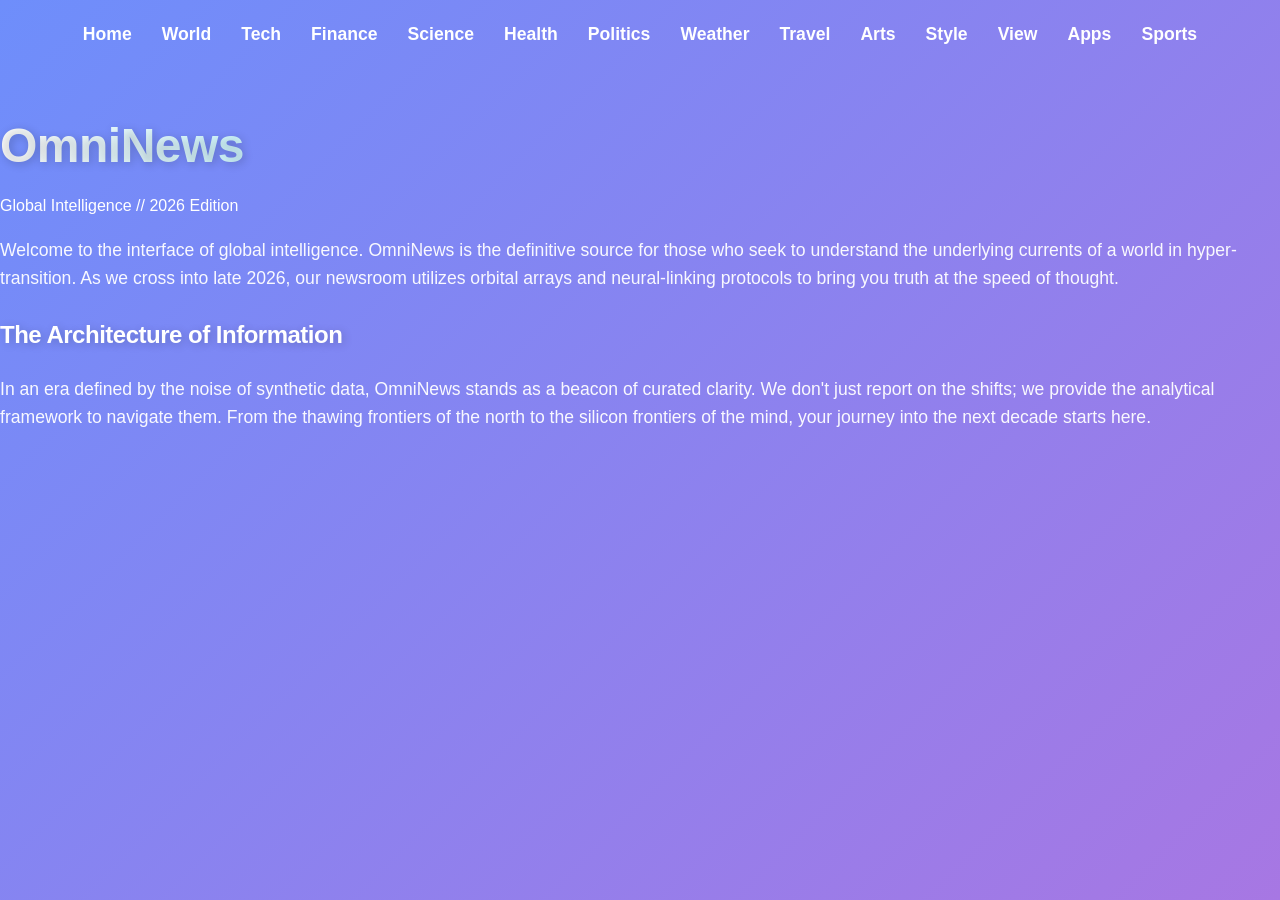
<file: index.html>
<!DOCTYPE html>
<html lang="en">
<head>
    <meta charset="UTF-8"><meta name="viewport" content="width=device-width, initial-scale=1.0">
    <title>OmniNews | Home</title>
    <link rel="stylesheet" href="style.css">
</head>
<body>
<nav>
    <a href="index.html">Home</a><a href="world.html">World</a><a href="tech.html">Tech</a><a href="finance.html">Finance</a><a href="science.html">Science</a><a href="health.html">Health</a><a href="politics.html">Politics</a><a href="weather.html">Weather</a><a href="travel.html">Travel</a><a href="entertainment.html">Arts</a><a href="lifestyle.html">Style</a><a href="opinion.html">View</a><a href="apps.html">Apps</a><a href="sports.html">Sports</a>
</nav>
<section class="hero" style="background-image: url('https://images.unsplash.com/photo-1451187580459-43490279c0fa?w=1600')">
    <div class="hero-text"><h1>OmniNews</h1></div>
</section>
<main class="content-wrapper">
    <span class="meta">Global Intelligence // 2026 Edition</span>
    <article class="article-body">
        <p class="drop-cap">Welcome to the interface of global intelligence. OmniNews is the definitive source for those who seek to understand the underlying currents of a world in hyper-transition. As we cross into late 2026, our newsroom utilizes orbital arrays and neural-linking protocols to bring you truth at the speed of thought.</p>
        <h2>The Architecture of Information</h2>
        <p>In an era defined by the noise of synthetic data, OmniNews stands as a beacon of curated clarity. We don't just report on the shifts; we provide the analytical framework to navigate them. From the thawing frontiers of the north to the silicon frontiers of the mind, your journey into the next decade starts here.</p>
    </article>
</main>
</body>
</html>
</file>
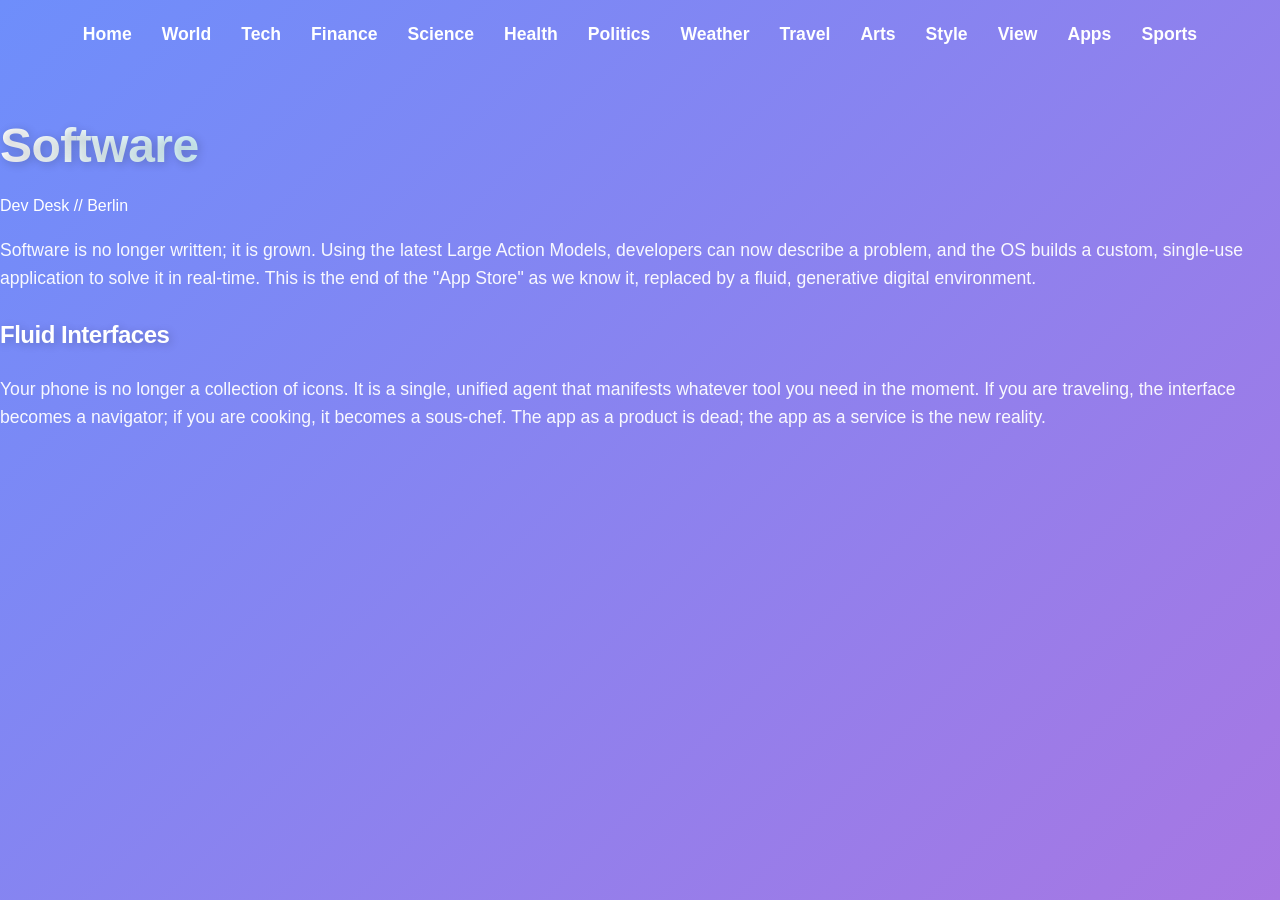
<file: apps.html>
<!DOCTYPE html>
<html lang="en">
<head>
    <meta charset="UTF-8"><meta name="viewport" content="width=device-width, initial-scale=1.0">
    <title>OmniNews | Apps</title>
<link rel="stylesheet" href="style.css">
</head>
<body>
<nav>
    <a href="index.html">Home</a><a href="world.html">World</a><a href="tech.html">Tech</a><a href="finance.html">Finance</a><a href="science.html">Science</a><a href="health.html">Health</a><a href="politics.html">Politics</a><a href="weather.html">Weather</a><a href="travel.html">Travel</a><a href="entertainment.html">Arts</a><a href="lifestyle.html">Style</a><a href="opinion.html">View</a><a href="apps.html">Apps</a><a href="sports.html">Sports</a>
</nav>
<section class="hero" style="background-image: url('https://images.unsplash.com/photo-1485827404703-89b55fcc595e?w=1600')">
    <div class="hero-text"><h1>Software</h1></div>
</section>
<main class="content-wrapper">
    <span class="meta">Dev Desk // Berlin</span>
    <article class="article-body">
        <p class="drop-cap">Software is no longer written; it is grown. Using the latest Large Action Models, developers can now describe a problem, and the OS builds a custom, single-use application to solve it in real-time. This is the end of the "App Store" as we know it, replaced by a fluid, generative digital environment.</p>
        <h2>Fluid Interfaces</h2>
        <p>Your phone is no longer a collection of icons. It is a single, unified agent that manifests whatever tool you need in the moment. If you are traveling, the interface becomes a navigator; if you are cooking, it becomes a sous-chef. The app as a product is dead; the app as a service is the new reality.</p>
    </article>
</main>
</body>
</html>
</file>
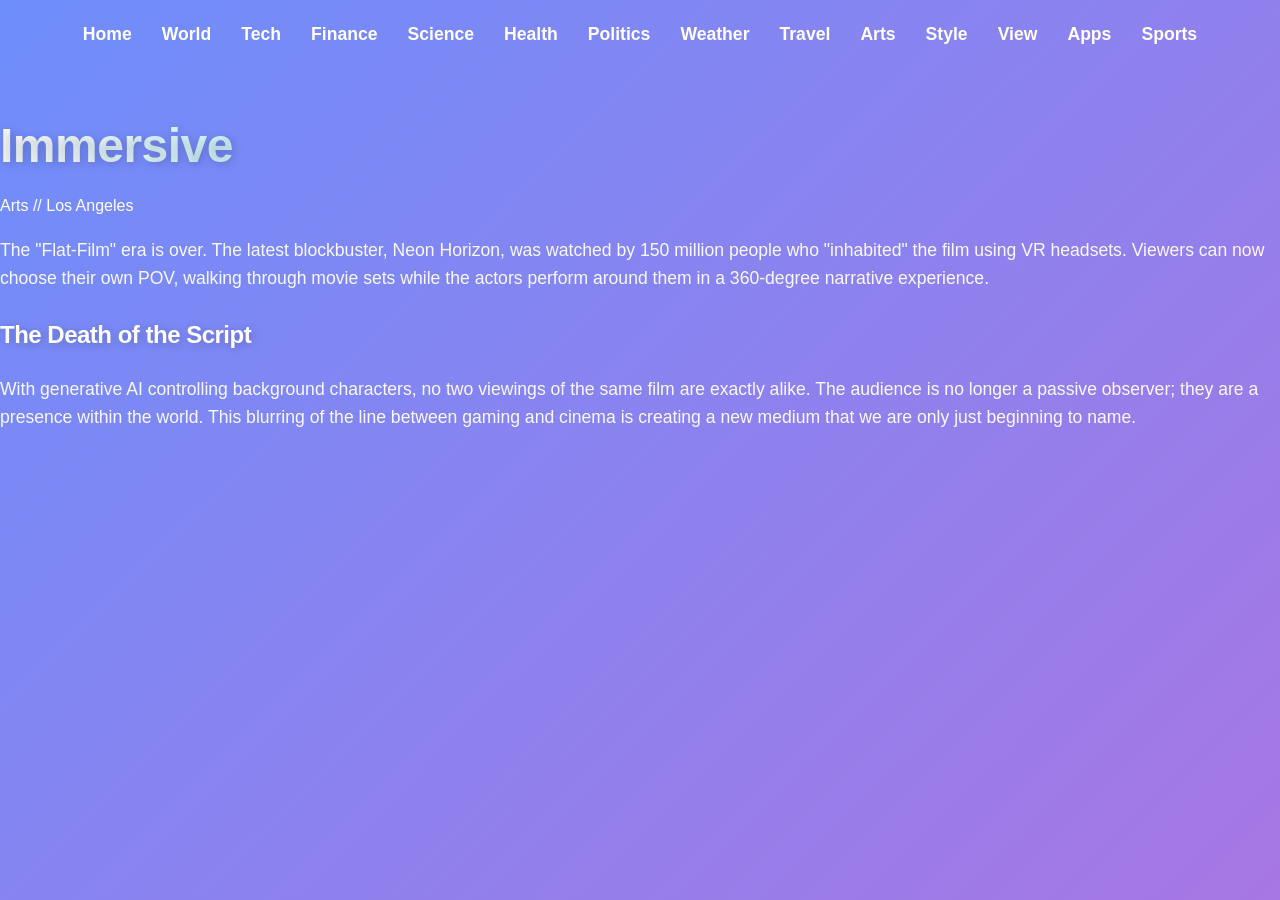
<file: entertainment.html>
<!DOCTYPE html>
<html lang="en">
<head>
    <meta charset="UTF-8"><meta name="viewport" content="width=device-width, initial-scale=1.0">
    <title>OmniNews | Entertainment</title>
    <link rel="stylesheet" href="style.css">
</head>
<body>
<nav>
    <a href="index.html">Home</a><a href="world.html">World</a><a href="tech.html">Tech</a><a href="finance.html">Finance</a><a href="science.html">Science</a><a href="health.html">Health</a><a href="politics.html">Politics</a><a href="weather.html">Weather</a><a href="travel.html">Travel</a><a href="entertainment.html">Arts</a><a href="lifestyle.html">Style</a><a href="opinion.html">View</a><a href="apps.html">Apps</a><a href="sports.html">Sports</a>
</nav>
<section class="hero" style="background-image: url('https://images.unsplash.com/photo-1492684223066-81342ee5ff30?w=1600')">
    <div class="hero-text"><h1>Immersive</h1></div>
</section>
<main class="content-wrapper">
    <span class="meta">Arts // Los Angeles</span>
    <article class="article-body">
        <p class="drop-cap">The "Flat-Film" era is over. The latest blockbuster, Neon Horizon, was watched by 150 million people who "inhabited" the film using VR headsets. Viewers can now choose their own POV, walking through movie sets while the actors perform around them in a 360-degree narrative experience.</p>
        <h2>The Death of the Script</h2>
        <p>With generative AI controlling background characters, no two viewings of the same film are exactly alike. The audience is no longer a passive observer; they are a presence within the world. This blurring of the line between gaming and cinema is creating a new medium that we are only just beginning to name.</p>
    </article>
</main>
</body>
</html>
</file>
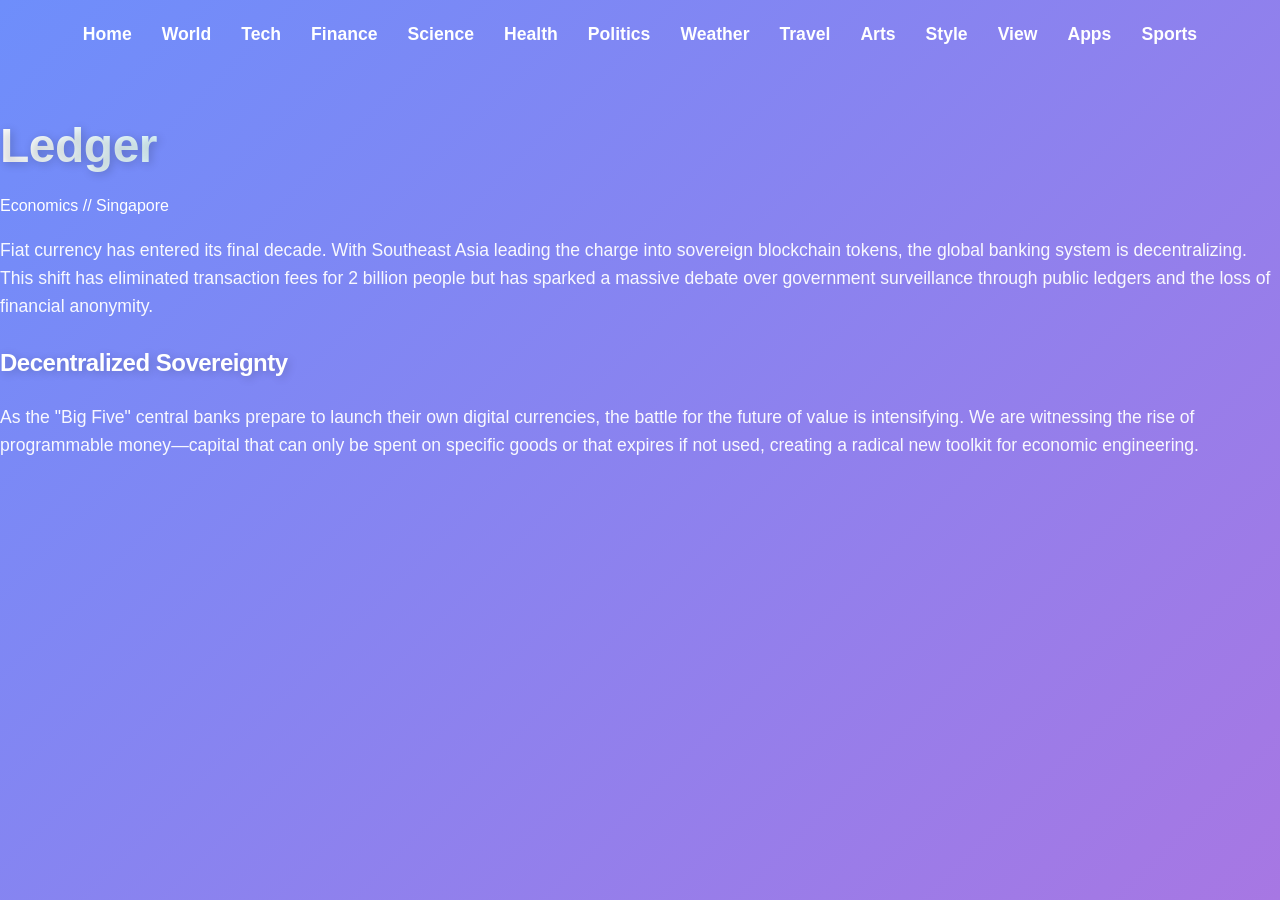
<file: finance.html>
<!DOCTYPE html>
<html lang="en">
<head>
    <meta charset="UTF-8"><meta name="viewport" content="width=device-width, initial-scale=1.0">
    <title>OmniNews | Finance</title>
    <link rel="stylesheet" href="style.css">
</head>
<body>
<nav>
    <a href="index.html">Home</a><a href="world.html">World</a><a href="tech.html">Tech</a><a href="finance.html">Finance</a><a href="science.html">Science</a><a href="health.html">Health</a><a href="politics.html">Politics</a><a href="weather.html">Weather</a><a href="travel.html">Travel</a><a href="entertainment.html">Arts</a><a href="lifestyle.html">Style</a><a href="opinion.html">View</a><a href="apps.html">Apps</a><a href="sports.html">Sports</a>
</nav>
<section class="hero" style="background-image: url('https://images.unsplash.com/photo-1611974715853-2b8ef9550513?w=1600')">
    <div class="hero-text"><h1>Ledger</h1></div>
</section>
<main class="content-wrapper">
    <span class="meta">Economics // Singapore</span>
    <article class="article-body">
        <p class="drop-cap">Fiat currency has entered its final decade. With Southeast Asia leading the charge into sovereign blockchain tokens, the global banking system is decentralizing. This shift has eliminated transaction fees for 2 billion people but has sparked a massive debate over government surveillance through public ledgers and the loss of financial anonymity.</p>
        <h2>Decentralized Sovereignty</h2>
        <p>As the "Big Five" central banks prepare to launch their own digital currencies, the battle for the future of value is intensifying. We are witnessing the rise of programmable money—capital that can only be spent on specific goods or that expires if not used, creating a radical new toolkit for economic engineering.</p>
    </article>
</main>
</body>
</html>
</file>
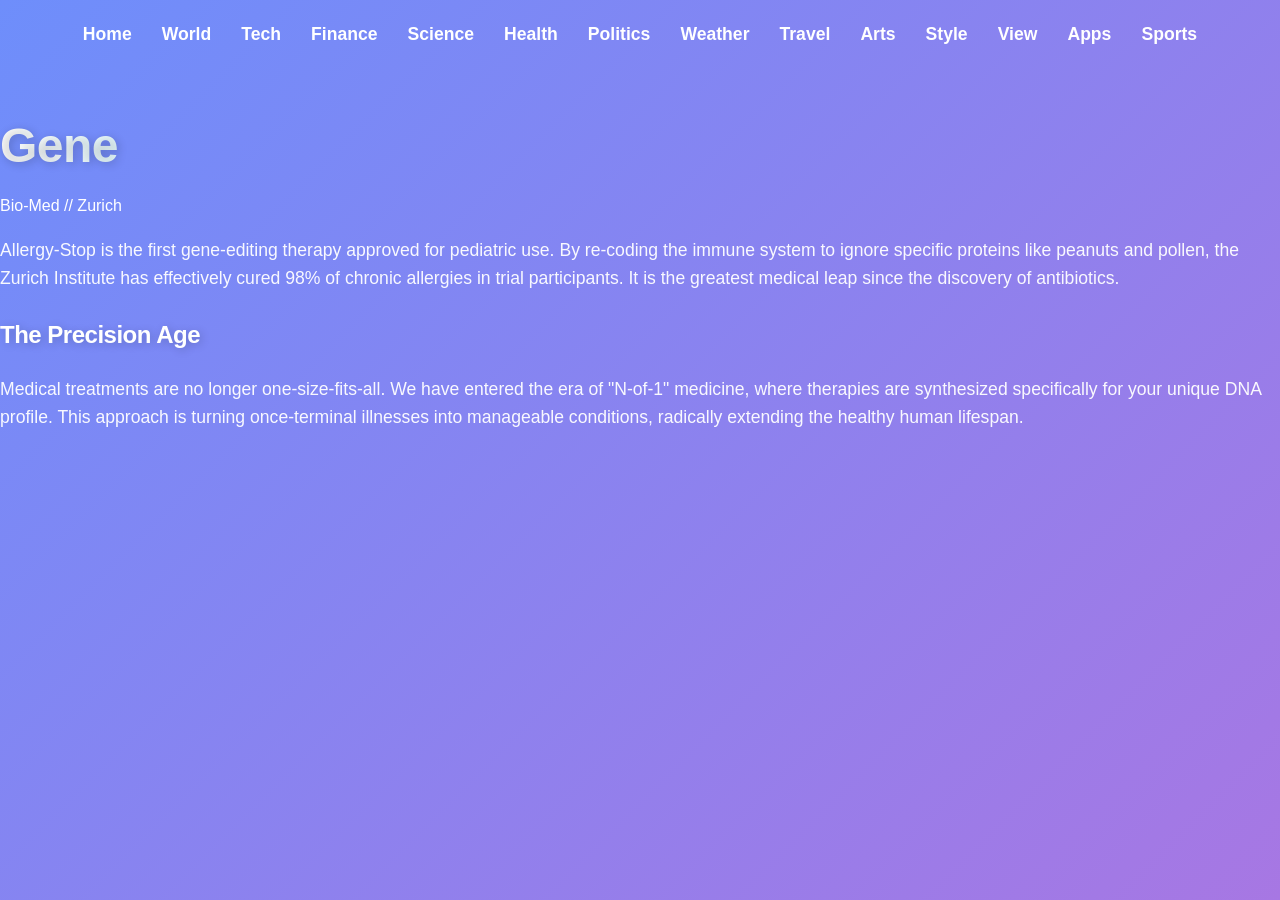
<file: health.html>
<!DOCTYPE html>
<html lang="en">
<head>
    <meta charset="UTF-8"><meta name="viewport" content="width=device-width, initial-scale=1.0">
    <title>OmniNews | Health</title>
    <link rel="stylesheet" href="style.css">
</head>
<body>
<nav>
    <a href="index.html">Home</a><a href="world.html">World</a><a href="tech.html">Tech</a><a href="finance.html">Finance</a><a href="science.html">Science</a><a href="health.html">Health</a><a href="politics.html">Politics</a><a href="weather.html">Weather</a><a href="travel.html">Travel</a><a href="entertainment.html">Arts</a><a href="lifestyle.html">Style</a><a href="opinion.html">View</a><a href="apps.html">Apps</a><a href="sports.html">Sports</a>
</nav>
<section class="hero" style="background-image: url('https://images.unsplash.com/photo-1505751172876-fa1923c5c528?w=1600')">
    <div class="hero-text"><h1>Gene</h1></div>
</section>
<main class="content-wrapper">
    <span class="meta">Bio-Med // Zurich</span>
    <article class="article-body">
        <p class="drop-cap">Allergy-Stop is the first gene-editing therapy approved for pediatric use. By re-coding the immune system to ignore specific proteins like peanuts and pollen, the Zurich Institute has effectively cured 98% of chronic allergies in trial participants. It is the greatest medical leap since the discovery of antibiotics.</p>
        <h2>The Precision Age</h2>
        <p>Medical treatments are no longer one-size-fits-all. We have entered the era of "N-of-1" medicine, where therapies are synthesized specifically for your unique DNA profile. This approach is turning once-terminal illnesses into manageable conditions, radically extending the healthy human lifespan.</p>
    </article>
</main>
</body>
</html>
</file>
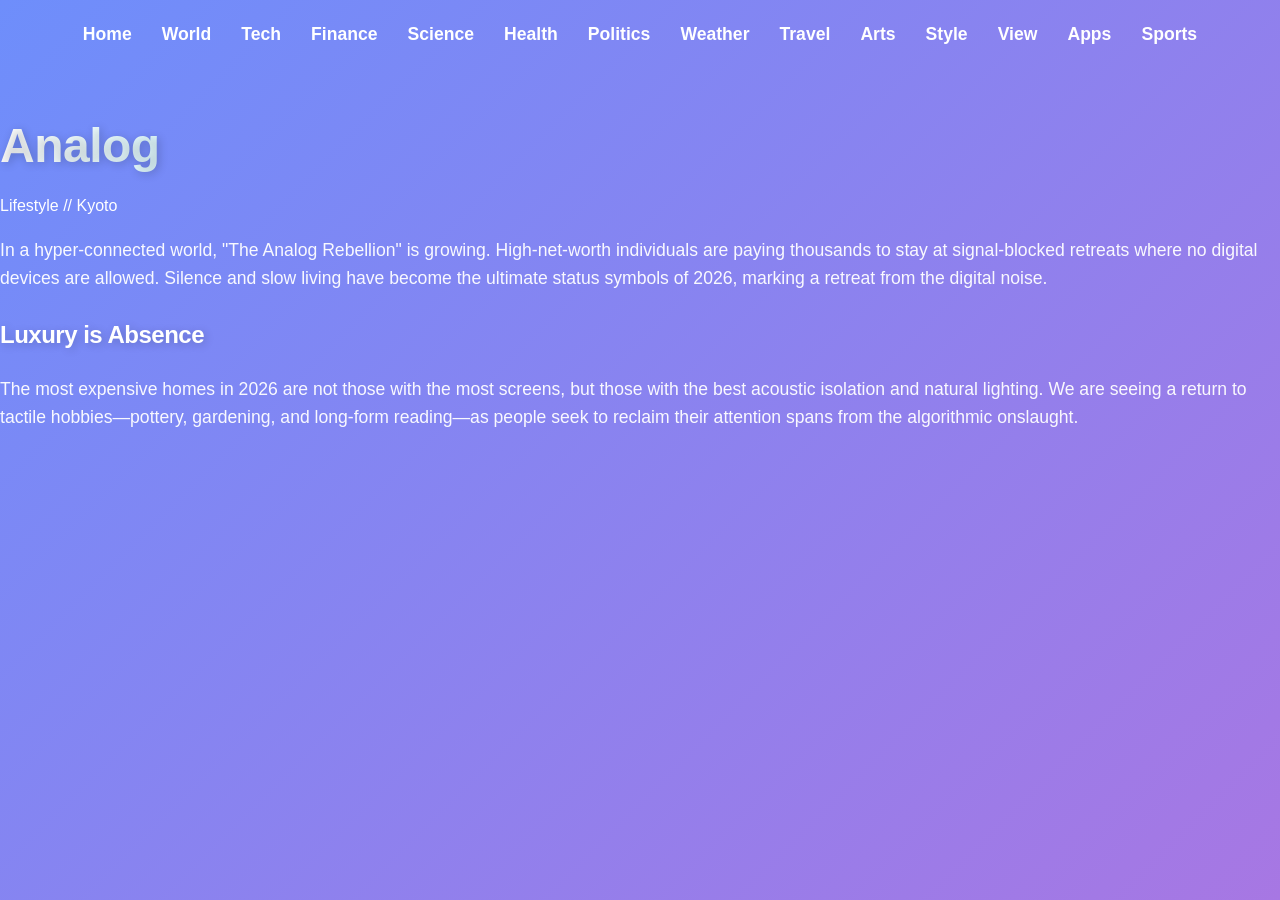
<file: lifestyle.html>
<!DOCTYPE html>
<html lang="en">
<head>
    <meta charset="UTF-8"><meta name="viewport" content="width=device-width, initial-scale=1.0">
    <title>OmniNews | Lifestyle</title>
    <link rel="stylesheet" href="style.css">
</head>
<body>
<nav>
    <a href="index.html">Home</a><a href="world.html">World</a><a href="tech.html">Tech</a><a href="finance.html">Finance</a><a href="science.html">Science</a><a href="health.html">Health</a><a href="politics.html">Politics</a><a href="weather.html">Weather</a><a href="travel.html">Travel</a><a href="entertainment.html">Arts</a><a href="lifestyle.html">Style</a><a href="opinion.html">View</a><a href="apps.html">Apps</a><a href="sports.html">Sports</a>
</nav>
<section class="hero" style="background-image: url('https://images.unsplash.com/photo-1511140592863-707d97bc644a?w=1600')">
    <div class="hero-text"><h1>Analog</h1></div>
</section>
<main class="content-wrapper">
    <span class="meta">Lifestyle // Kyoto</span>
    <article class="article-body">
        <p class="drop-cap">In a hyper-connected world, "The Analog Rebellion" is growing. High-net-worth individuals are paying thousands to stay at signal-blocked retreats where no digital devices are allowed. Silence and slow living have become the ultimate status symbols of 2026, marking a retreat from the digital noise.</p>
        <h2>Luxury is Absence</h2>
        <p>The most expensive homes in 2026 are not those with the most screens, but those with the best acoustic isolation and natural lighting. We are seeing a return to tactile hobbies—pottery, gardening, and long-form reading—as people seek to reclaim their attention spans from the algorithmic onslaught.</p>
    </article>
</main>
</body>
</html>
</file>
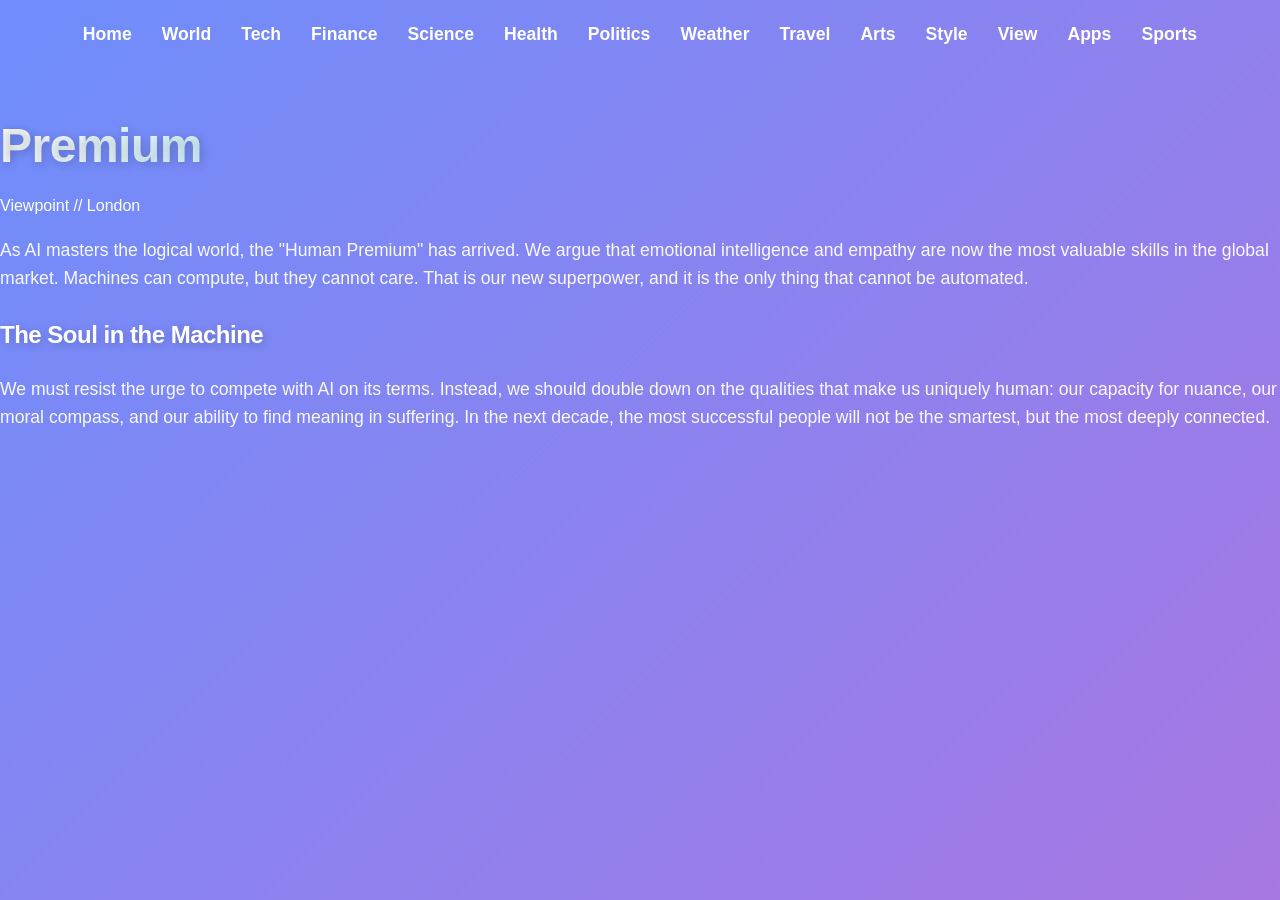
<file: opinion.html>
<!DOCTYPE html>
<html lang="en">
<head>
    <meta charset="UTF-8"><meta name="viewport" content="width=device-width, initial-scale=1.0">
    <title>OmniNews | Opinion</title>
    <link rel="stylesheet" href="style.css">
</head>
<body>
<nav>
    <a href="index.html">Home</a><a href="world.html">World</a><a href="tech.html">Tech</a><a href="finance.html">Finance</a><a href="science.html">Science</a><a href="health.html">Health</a><a href="politics.html">Politics</a><a href="weather.html">Weather</a><a href="travel.html">Travel</a><a href="entertainment.html">Arts</a><a href="lifestyle.html">Style</a><a href="opinion.html">View</a><a href="apps.html">Apps</a><a href="sports.html">Sports</a>
</nav>
<section class="hero" style="background-image: url('https://images.unsplash.com/photo-1455390582262-044cdead277a?w=1600')">
    <div class="hero-text"><h1>Premium</h1></div>
</section>
<main class="content-wrapper">
    <span class="meta">Viewpoint // London</span>
    <article class="article-body">
        <p class="drop-cap">As AI masters the logical world, the "Human Premium" has arrived. We argue that emotional intelligence and empathy are now the most valuable skills in the global market. Machines can compute, but they cannot care. That is our new superpower, and it is the only thing that cannot be automated.</p>
        <h2>The Soul in the Machine</h2>
        <p>We must resist the urge to compete with AI on its terms. Instead, we should double down on the qualities that make us uniquely human: our capacity for nuance, our moral compass, and our ability to find meaning in suffering. In the next decade, the most successful people will not be the smartest, but the most deeply connected.</p>
    </article>
</main>
</body>
</html>
</file>
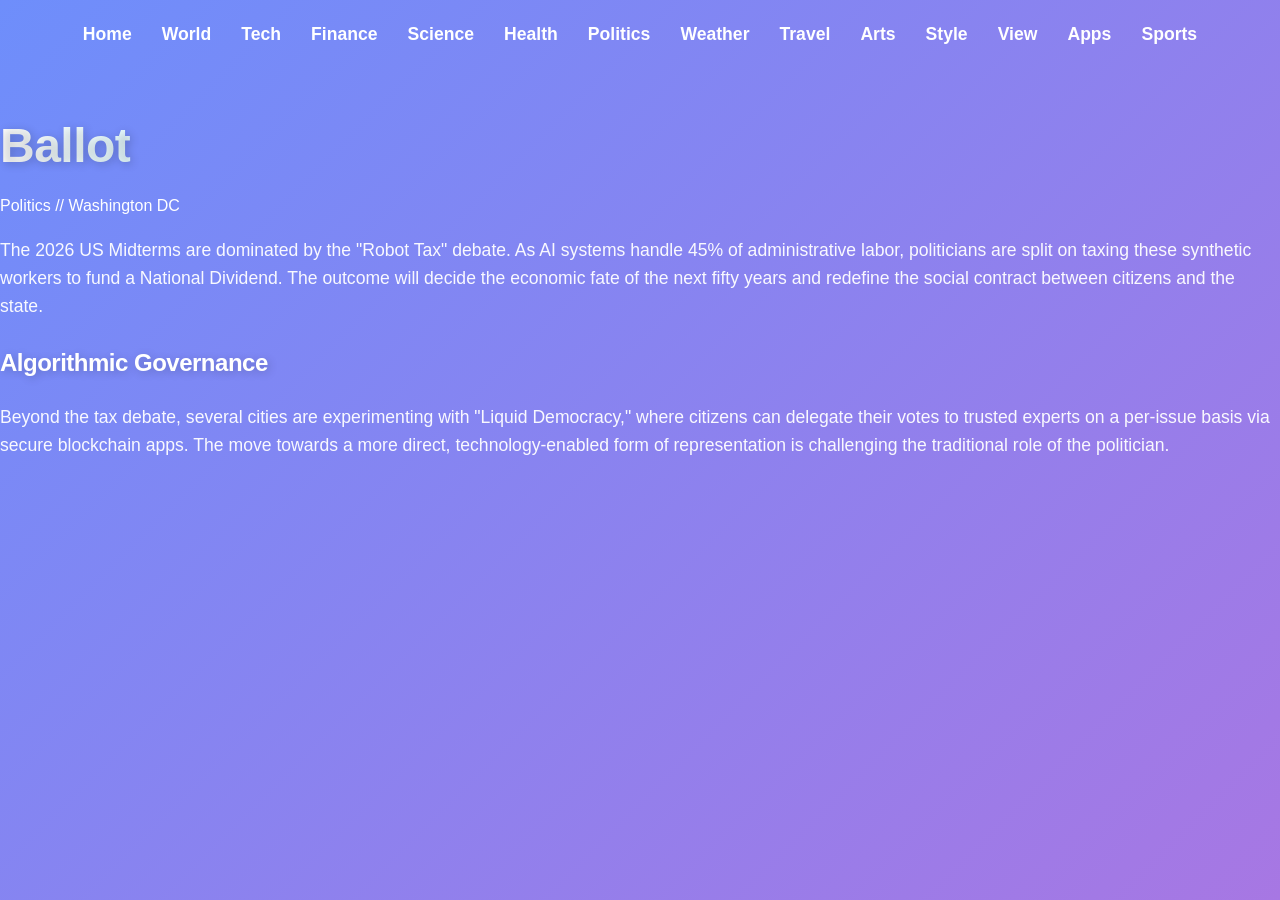
<file: politics.html>
<!DOCTYPE html>
<html lang="en">
<head>
    <meta charset="UTF-8"><meta name="viewport" content="width=device-width, initial-scale=1.0">
    <title>OmniNews | Politics</title>
    <link rel="stylesheet" href="style.css">
</head>
<body>
<nav>
    <a href="index.html">Home</a><a href="world.html">World</a><a href="tech.html">Tech</a><a href="finance.html">Finance</a><a href="science.html">Science</a><a href="health.html">Health</a><a href="politics.html">Politics</a><a href="weather.html">Weather</a><a href="travel.html">Travel</a><a href="entertainment.html">Arts</a><a href="lifestyle.html">Style</a><a href="opinion.html">View</a><a href="apps.html">Apps</a><a href="sports.html">Sports</a>
</nav>
<section class="hero" style="background-image: url('https://images.unsplash.com/photo-1529107386315-e1a2ed48a620?w=1600')">
    <div class="hero-text"><h1>Ballot</h1></div>
</section>
<main class="content-wrapper">
    <span class="meta">Politics // Washington DC</span>
    <article class="article-body">
        <p class="drop-cap">The 2026 US Midterms are dominated by the "Robot Tax" debate. As AI systems handle 45% of administrative labor, politicians are split on taxing these synthetic workers to fund a National Dividend. The outcome will decide the economic fate of the next fifty years and redefine the social contract between citizens and the state.</p>
        <h2>Algorithmic Governance</h2>
        <p>Beyond the tax debate, several cities are experimenting with "Liquid Democracy," where citizens can delegate their votes to trusted experts on a per-issue basis via secure blockchain apps. The move towards a more direct, technology-enabled form of representation is challenging the traditional role of the politician.</p>
    </article>
</main>
</body>
</html>
</file>
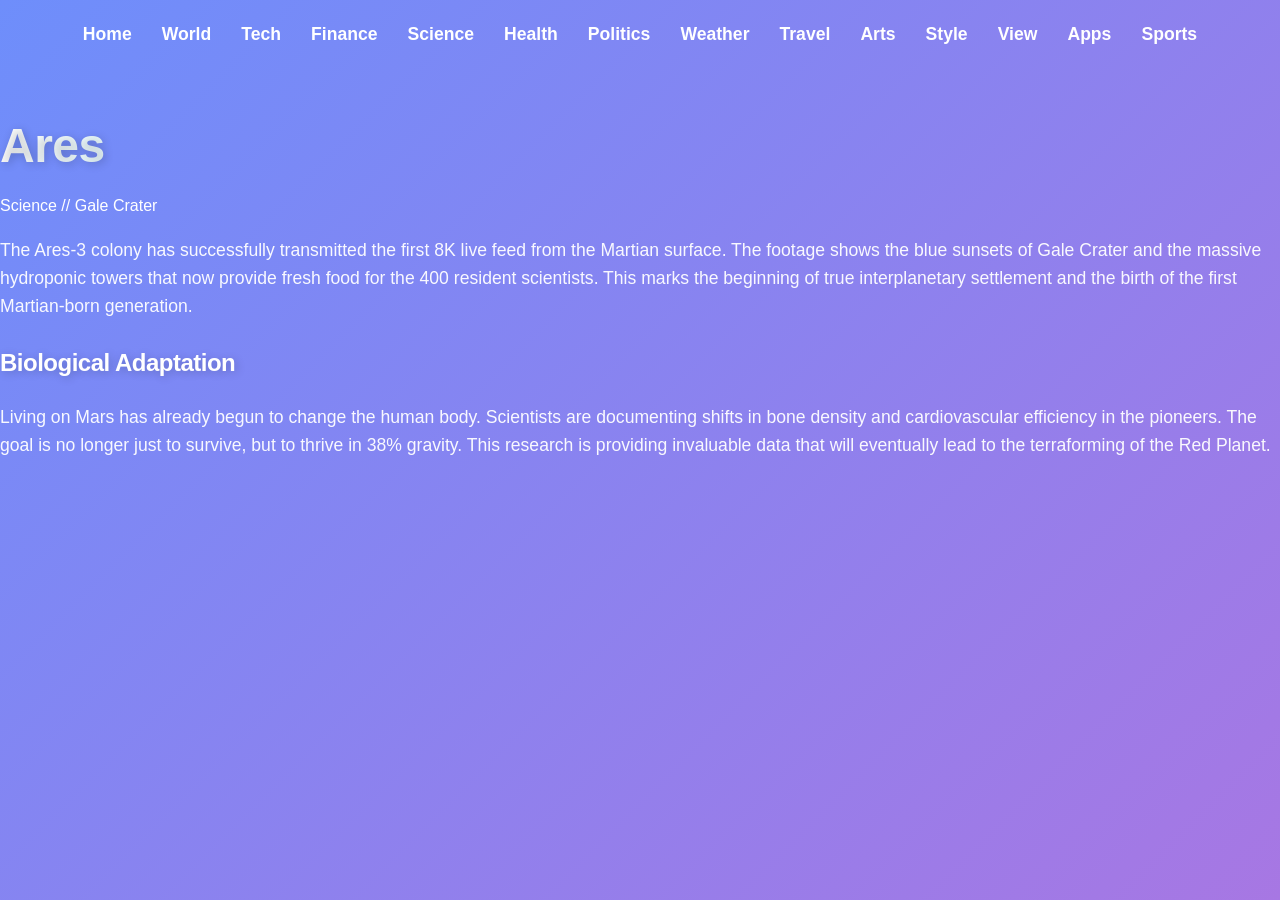
<file: science.html>
<!DOCTYPE html>
<html lang="en">
<head>
    <meta charset="UTF-8"><meta name="viewport" content="width=device-width, initial-scale=1.0">
    <title>OmniNews | Science</title>
    <link rel="stylesheet" href="style.css">
</head>
<body>
<nav>
    <a href="index.html">Home</a><a href="world.html">World</a><a href="tech.html">Tech</a><a href="finance.html">Finance</a><a href="science.html">Science</a><a href="health.html">Health</a><a href="politics.html">Politics</a><a href="weather.html">Weather</a><a href="travel.html">Travel</a><a href="entertainment.html">Arts</a><a href="lifestyle.html">Style</a><a href="opinion.html">View</a><a href="apps.html">Apps</a><a href="sports.html">Sports</a>
</nav>
<section class="hero" style="background-image: url('https://images.unsplash.com/photo-1446776811953-b23d57bd21aa?w=1600')">
    <div class="hero-text"><h1>Ares</h1></div>
</section>
<main class="content-wrapper">
    <span class="meta">Science // Gale Crater</span>
    <article class="article-body">
        <p class="drop-cap">The Ares-3 colony has successfully transmitted the first 8K live feed from the Martian surface. The footage shows the blue sunsets of Gale Crater and the massive hydroponic towers that now provide fresh food for the 400 resident scientists. This marks the beginning of true interplanetary settlement and the birth of the first Martian-born generation.</p>
        <h2>Biological Adaptation</h2>
        <p>Living on Mars has already begun to change the human body. Scientists are documenting shifts in bone density and cardiovascular efficiency in the pioneers. The goal is no longer just to survive, but to thrive in 38% gravity. This research is providing invaluable data that will eventually lead to the terraforming of the Red Planet.</p>
    </article>
</main>
</body>
</html>
</file>
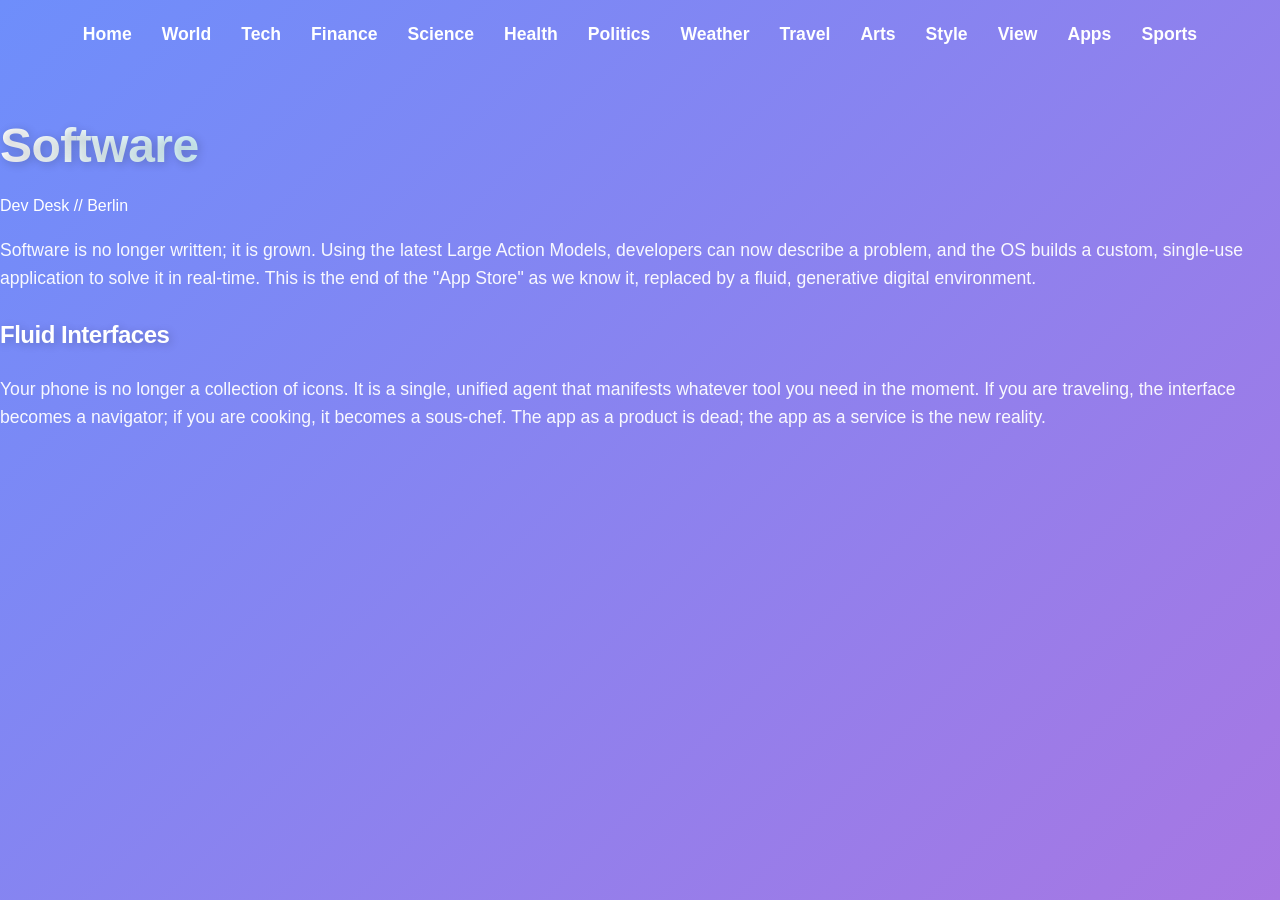
<file: sports.html>
<!DOCTYPE html>
<html lang="en">
<head>
    <meta charset="UTF-8"><meta name="viewport" content="width=device-width, initial-scale=1.0">
    <title>OmniNews | Apps</title>
    <link rel="stylesheet" href="style.css">
</head>
<body>
<nav>
    <a href="index.html">Home</a><a href="world.html">World</a><a href="tech.html">Tech</a><a href="finance.html">Finance</a><a href="science.html">Science</a><a href="health.html">Health</a><a href="politics.html">Politics</a><a href="weather.html">Weather</a><a href="travel.html">Travel</a><a href="entertainment.html">Arts</a><a href="lifestyle.html">Style</a><a href="opinion.html">View</a><a href="apps.html">Apps</a><a href="sports.html">Sports</a>
</nav>
<section class="hero" style="background-image: url('https://images.unsplash.com/photo-1485827404703-89b55fcc595e?w=1600')">
    <div class="hero-text"><h1>Software</h1></div>
</section>
<main class="content-wrapper">
    <span class="meta">Dev Desk // Berlin</span>
    <article class="article-body">
        <p class="drop-cap">Software is no longer written; it is grown. Using the latest Large Action Models, developers can now describe a problem, and the OS builds a custom, single-use application to solve it in real-time. This is the end of the "App Store" as we know it, replaced by a fluid, generative digital environment.</p>
        <h2>Fluid Interfaces</h2>
        <p>Your phone is no longer a collection of icons. It is a single, unified agent that manifests whatever tool you need in the moment. If you are traveling, the interface becomes a navigator; if you are cooking, it becomes a sous-chef. The app as a product is dead; the app as a service is the new reality.</p>
    </article>
</main>
</body>
</html>
</file>
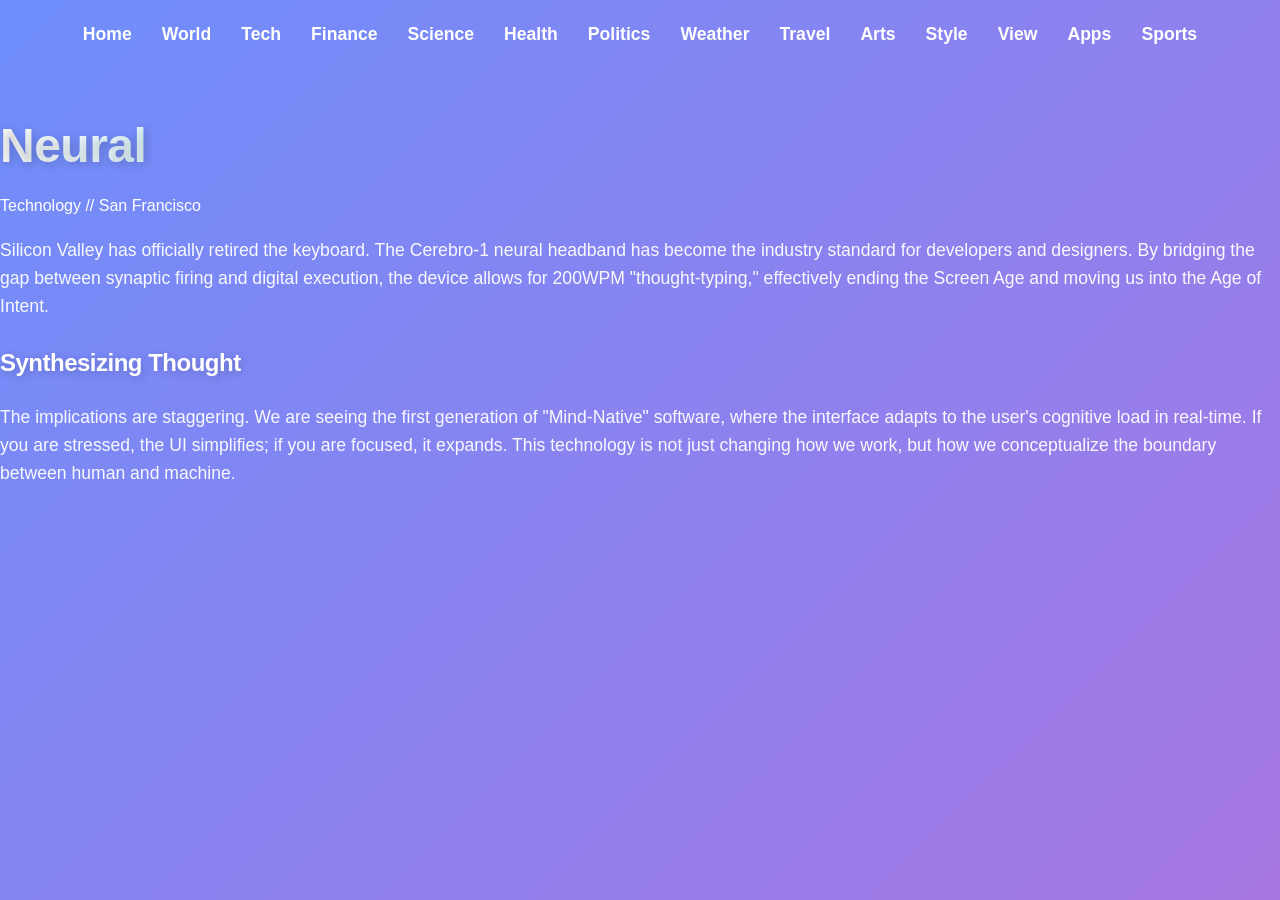
<file: tech.html>
<!DOCTYPE html>
<html lang="en">
<head>
    <meta charset="UTF-8"><meta name="viewport" content="width=device-width, initial-scale=1.0">
    <title>OmniNews | Tech</title>
    <link rel="stylesheet" href="style.css">
</head>
<body>
<nav>
    <a href="index.html">Home</a><a href="world.html">World</a><a href="tech.html">Tech</a><a href="finance.html">Finance</a><a href="science.html">Science</a><a href="health.html">Health</a><a href="politics.html">Politics</a><a href="weather.html">Weather</a><a href="travel.html">Travel</a><a href="entertainment.html">Arts</a><a href="lifestyle.html">Style</a><a href="opinion.html">View</a><a href="apps.html">Apps</a><a href="sports.html">Sports</a>
</nav>
<section class="hero" style="background-image: url('https://images.unsplash.com/photo-1639322537228-f710d846310a?w=1600')">
    <div class="hero-text"><h1>Neural</h1></div>
</section>
<main class="content-wrapper">
    <span class="meta">Technology // San Francisco</span>
    <article class="article-body">
        <p class="drop-cap">Silicon Valley has officially retired the keyboard. The Cerebro-1 neural headband has become the industry standard for developers and designers. By bridging the gap between synaptic firing and digital execution, the device allows for 200WPM "thought-typing," effectively ending the Screen Age and moving us into the Age of Intent.</p>
        <h2>Synthesizing Thought</h2>
        <p>The implications are staggering. We are seeing the first generation of "Mind-Native" software, where the interface adapts to the user's cognitive load in real-time. If you are stressed, the UI simplifies; if you are focused, it expands. This technology is not just changing how we work, but how we conceptualize the boundary between human and machine.</p>
    </article>
</main>
</body>
</html>
</file>
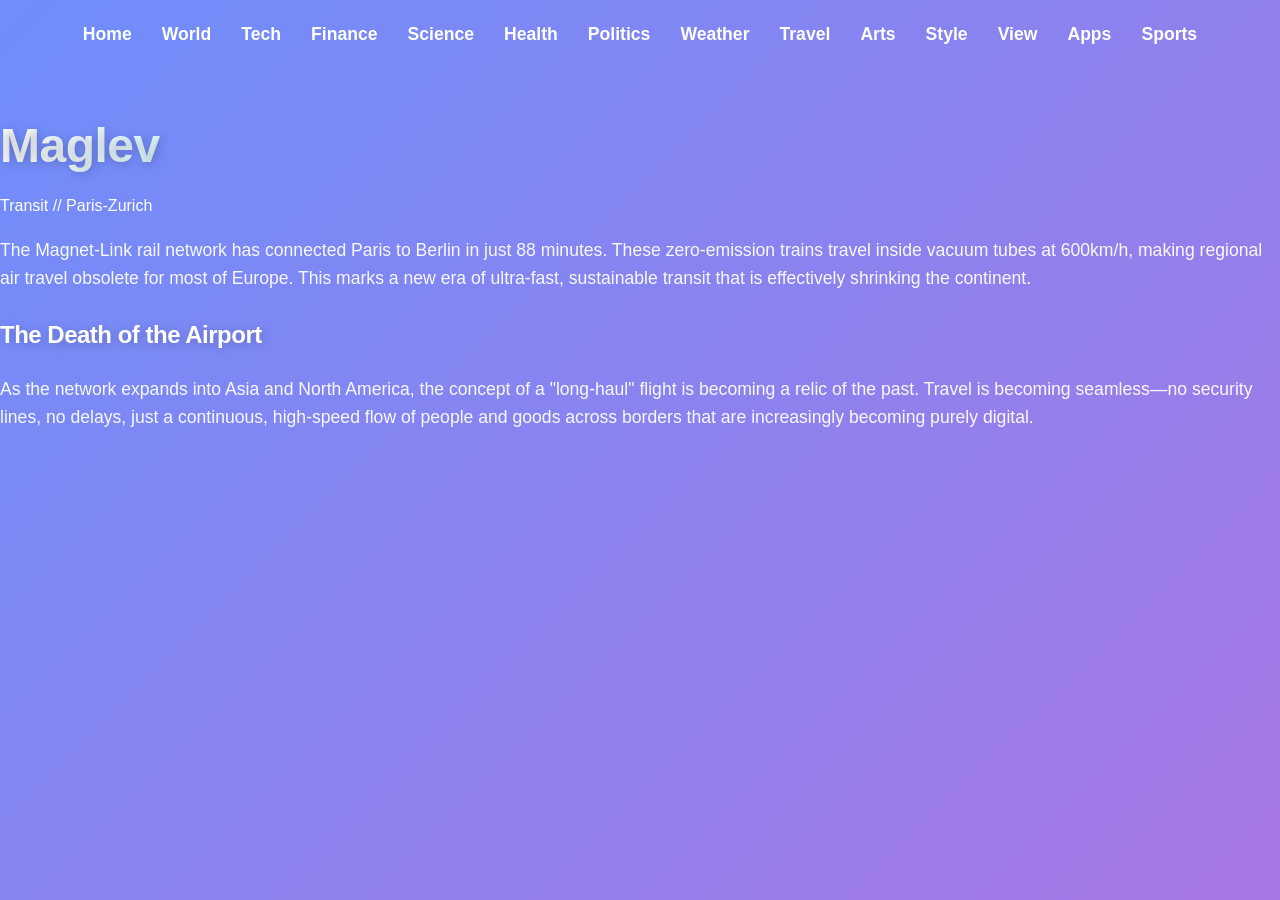
<file: travel.html>
<!DOCTYPE html>
<html lang="en">
<head>
    <meta charset="UTF-8"><meta name="viewport" content="width=device-width, initial-scale=1.0">
    <title>OmniNews | Travel</title>
    <link rel="stylesheet" href="style.css">
</head>
<body>
<nav>
    <a href="index.html">Home</a><a href="world.html">World</a><a href="tech.html">Tech</a><a href="finance.html">Finance</a><a href="science.html">Science</a><a href="health.html">Health</a><a href="politics.html">Politics</a><a href="weather.html">Weather</a><a href="travel.html">Travel</a><a href="entertainment.html">Arts</a><a href="lifestyle.html">Style</a><a href="opinion.html">View</a><a href="apps.html">Apps</a><a href="sports.html">Sports</a>
</nav>
<section class="hero" style="background-image: url('https://images.unsplash.com/photo-1500835595270-276353ee4979?w=1600')">
    <div class="hero-text"><h1>Maglev</h1></div>
</section>
<main class="content-wrapper">
    <span class="meta">Transit // Paris-Zurich</span>
    <article class="article-body">
        <p class="drop-cap">The Magnet-Link rail network has connected Paris to Berlin in just 88 minutes. These zero-emission trains travel inside vacuum tubes at 600km/h, making regional air travel obsolete for most of Europe. This marks a new era of ultra-fast, sustainable transit that is effectively shrinking the continent.</p>
        <h2>The Death of the Airport</h2>
        <p>As the network expands into Asia and North America, the concept of a "long-haul" flight is becoming a relic of the past. Travel is becoming seamless—no security lines, no delays, just a continuous, high-speed flow of people and goods across borders that are increasingly becoming purely digital.</p>
    </article>
</main>
</body>
</html>
</file>
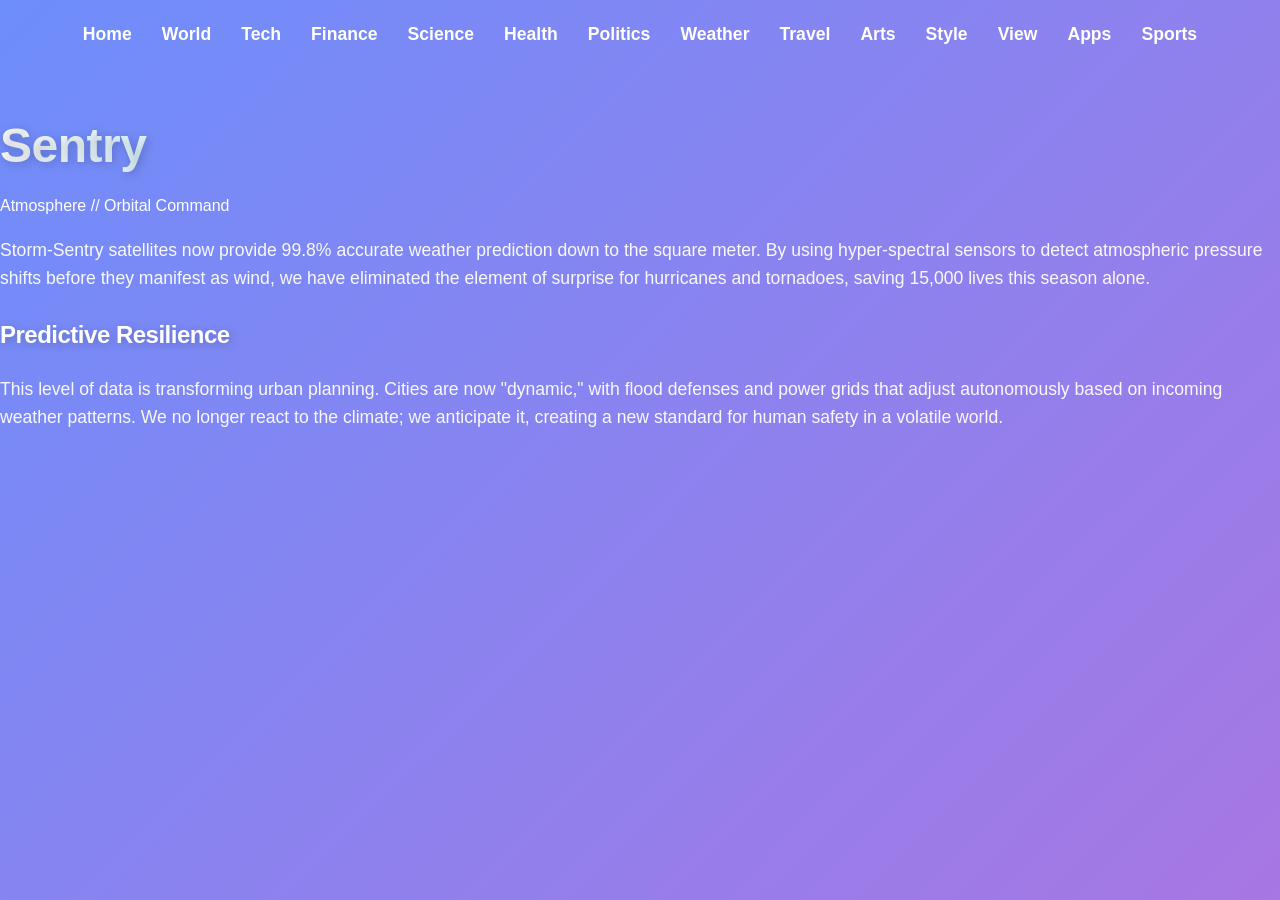
<file: weather.html>
<!DOCTYPE html>
<html lang="en">
<head>
    <meta charset="UTF-8"><meta name="viewport" content="width=device-width, initial-scale=1.0">
    <title>OmniNews | Weather</title>
    <link rel="stylesheet" href="style.css">
</head>
<body>
<nav>
    <a href="index.html">Home</a><a href="world.html">World</a><a href="tech.html">Tech</a><a href="finance.html">Finance</a><a href="science.html">Science</a><a href="health.html">Health</a><a href="politics.html">Politics</a><a href="weather.html">Weather</a><a href="travel.html">Travel</a><a href="entertainment.html">Arts</a><a href="lifestyle.html">Style</a><a href="opinion.html">View</a><a href="apps.html">Apps</a><a href="sports.html">Sports</a>
</nav>
<section class="hero" style="background-image: url('https://images.unsplash.com/photo-1592210454359-9043f067919b?w=1600')">
    <div class="hero-text"><h1>Sentry</h1></div>
</section>
<main class="content-wrapper">
    <span class="meta">Atmosphere // Orbital Command</span>
    <article class="article-body">
        <p class="drop-cap">Storm-Sentry satellites now provide 99.8% accurate weather prediction down to the square meter. By using hyper-spectral sensors to detect atmospheric pressure shifts before they manifest as wind, we have eliminated the element of surprise for hurricanes and tornadoes, saving 15,000 lives this season alone.</p>
        <h2>Predictive Resilience</h2>
        <p>This level of data is transforming urban planning. Cities are now "dynamic," with flood defenses and power grids that adjust autonomously based on incoming weather patterns. We no longer react to the climate; we anticipate it, creating a new standard for human safety in a volatile world.</p>
    </article>
</main>
</body>
</html>
</file>
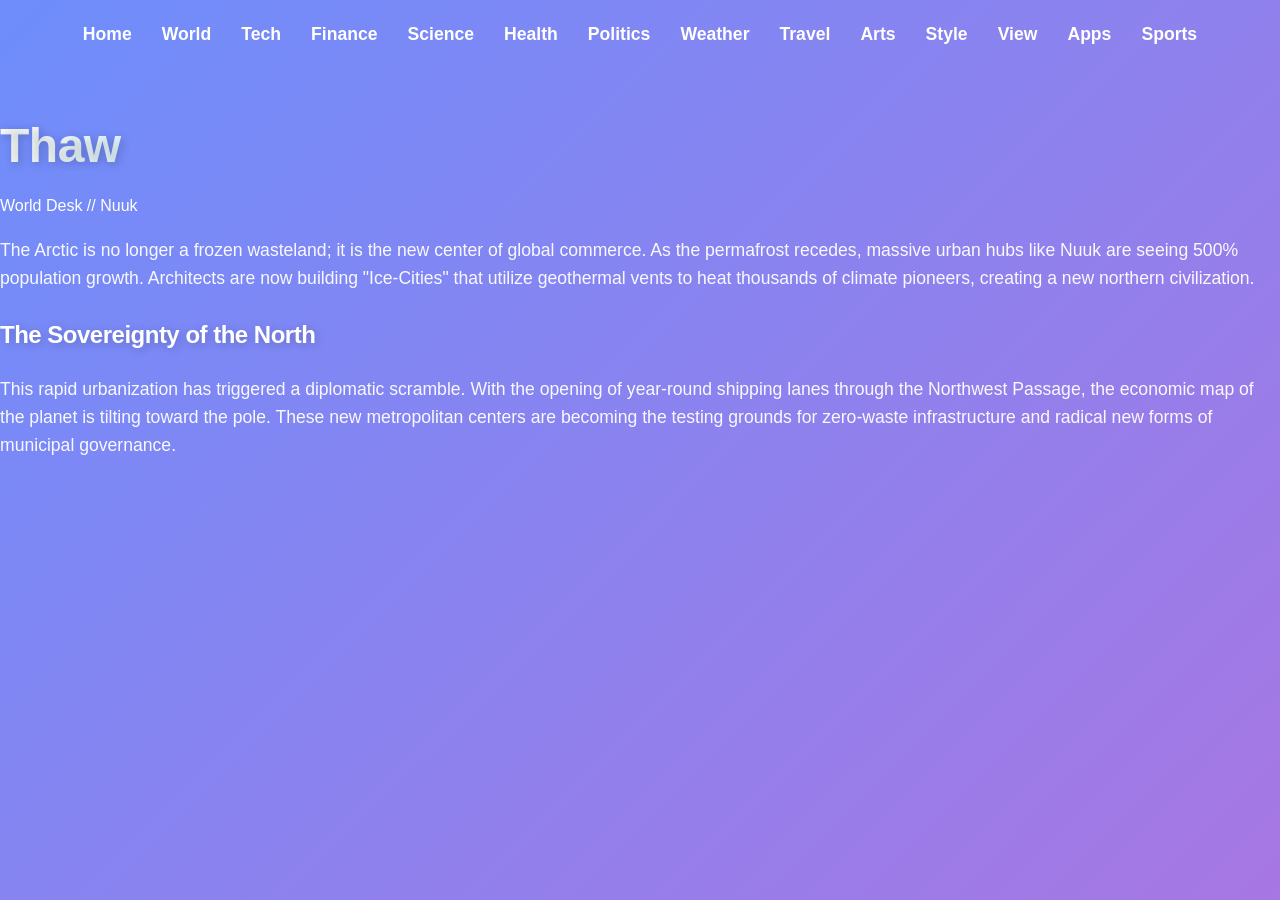
<file: world.html>
<!DOCTYPE html>
<html lang="en">
<head>
    <meta charset="UTF-8"><meta name="viewport" content="width=device-width, initial-scale=1.0">
    <title>OmniNews | World</title>
    <link rel="stylesheet" href="style.css">
</head>
<body>
<nav>
    <a href="index.html">Home</a><a href="world.html">World</a><a href="tech.html">Tech</a><a href="finance.html">Finance</a><a href="science.html">Science</a><a href="health.html">Health</a><a href="politics.html">Politics</a><a href="weather.html">Weather</a><a href="travel.html">Travel</a><a href="entertainment.html">Arts</a><a href="lifestyle.html">Style</a><a href="opinion.html">View</a><a href="apps.html">Apps</a><a href="sports.html">Sports</a>
</nav>
<section class="hero" style="background-image: url('https://images.unsplash.com/photo-1464822759023-fed622ff2c3b?w=1600')">
    <div class="hero-text"><h1>Thaw</h1></div>
</section>
<main class="content-wrapper">
    <span class="meta">World Desk // Nuuk</span>
    <article class="article-body">
        <p class="drop-cap">The Arctic is no longer a frozen wasteland; it is the new center of global commerce. As the permafrost recedes, massive urban hubs like Nuuk are seeing 500% population growth. Architects are now building "Ice-Cities" that utilize geothermal vents to heat thousands of climate pioneers, creating a new northern civilization.</p>
        <h2>The Sovereignty of the North</h2>
        <p>This rapid urbanization has triggered a diplomatic scramble. With the opening of year-round shipping lanes through the Northwest Passage, the economic map of the planet is tilting toward the pole. These new metropolitan centers are becoming the testing grounds for zero-waste infrastructure and radical new forms of municipal governance.</p>
    </article>
</main>
</body>
</html>
</file>
<file: style.css>
/* Vibrant & Soulful Design System 2026
   Theme: Dopamine Brights & Glassmorphism
*/

:root {
    --primary: #ff007a;          /* Neon Pink */
    --secondary: #00d4ff;         /* Electric Blue */
    --accent: #f8ff00;            /* Cyber Yellow */
    --bg-gradient: linear-gradient(135deg, #6e8efb, #a777e3);
    --glass: rgba(255, 255, 255, 0.15);
    --glass-border: rgba(255, 255, 255, 0.3);
    --text-shadow: 2px 2px 10px rgba(0, 0, 0, 0.2);
}

body {
    background: var(--bg-gradient);
    background-attachment: fixed;
    font-family: 'Segoe UI', Roboto, Helvetica, Arial, sans-serif;
    color: white;
    margin: 0;
    padding: 0;
    line-height: 1.6;
    min-height: 100vh;
}

/* The Soulful Container - Glassmorphism Effect */
.card {
    background: var(--glass);
    backdrop-filter: blur(15px);
    -webkit-backdrop-filter: blur(15px);
    border: 1px solid var(--glass-border);
    border-radius: 30px;
    padding: 2.5rem;
    margin: 20px auto;
    max-width: 900px;
    box-shadow: 0 8px 32px 0 rgba(31, 38, 135, 0.37);
    transition: transform 0.4s cubic-bezier(0.175, 0.885, 0.32, 1.275), box-shadow 0.3s ease;
}

.card:hover {
    transform: translateY(-8px);
    box-shadow: 0 12px 40px 0 rgba(31, 38, 135, 0.5);
}

/* Typography with Soul */
h1, h2, h3 {
    text-shadow: var(--text-shadow);
    letter-spacing: -0.5px;
}

h1 {
    font-size: 3rem;
    margin-bottom: 0.5rem;
    background: linear-gradient(to right, #fff, var(--secondary));
    -webkit-background-clip: text;
    -webkit-text-fill-color: transparent;
}

/* Vibrant Interactive Elements */
.btn-vibrant {
    background: linear-gradient(45deg, var(--primary), var(--accent));
    border: none;
    padding: 15px 35px;
    border-radius: 50px;
    color: #000;
    font-weight: 800;
    font-size: 1rem;
    text-transform: uppercase;
    cursor: pointer;
    box-shadow: 0 4px 15px rgba(255, 0, 122, 0.4);
    transition: all 0.3s ease;
    display: inline-block;
    text-decoration: none;
}

.btn-vibrant:hover {
    transform: scale(1.1);
    box-shadow: 0 6px 20px rgba(255, 0, 122, 0.6);
    filter: brightness(1.1);
}

/* Navigation Links */
nav {
    padding: 20px;
    text-align: center;
}

nav a {
    color: white;
    text-decoration: none;
    margin: 0 15px;
    font-weight: bold;
    font-size: 1.1rem;
    transition: color 0.3s ease;
}

nav a:hover {
    color: var(--accent);
}

/* Article Styling for War.html */
article p {
    font-size: 1.1rem;
    margin-bottom: 1.5rem;
    opacity: 0.95;
}

blockquote {
    border-left: 6px solid var(--primary);
    padding: 15px 25px;
    background: rgba(255, 255, 255, 0.1);
    border-radius: 0 15px 15px 0;
    font-style: italic;
    margin: 2rem 0;
}

ul {
    list-style-type: none;
    padding: 0;
}

li {
    margin-bottom: 12px;
    padding-left: 25px;
    position: relative;
}

li::before {
    content: '✦';
    position: absolute;
    left: 0;
    color: var(--accent);
}
</file>
